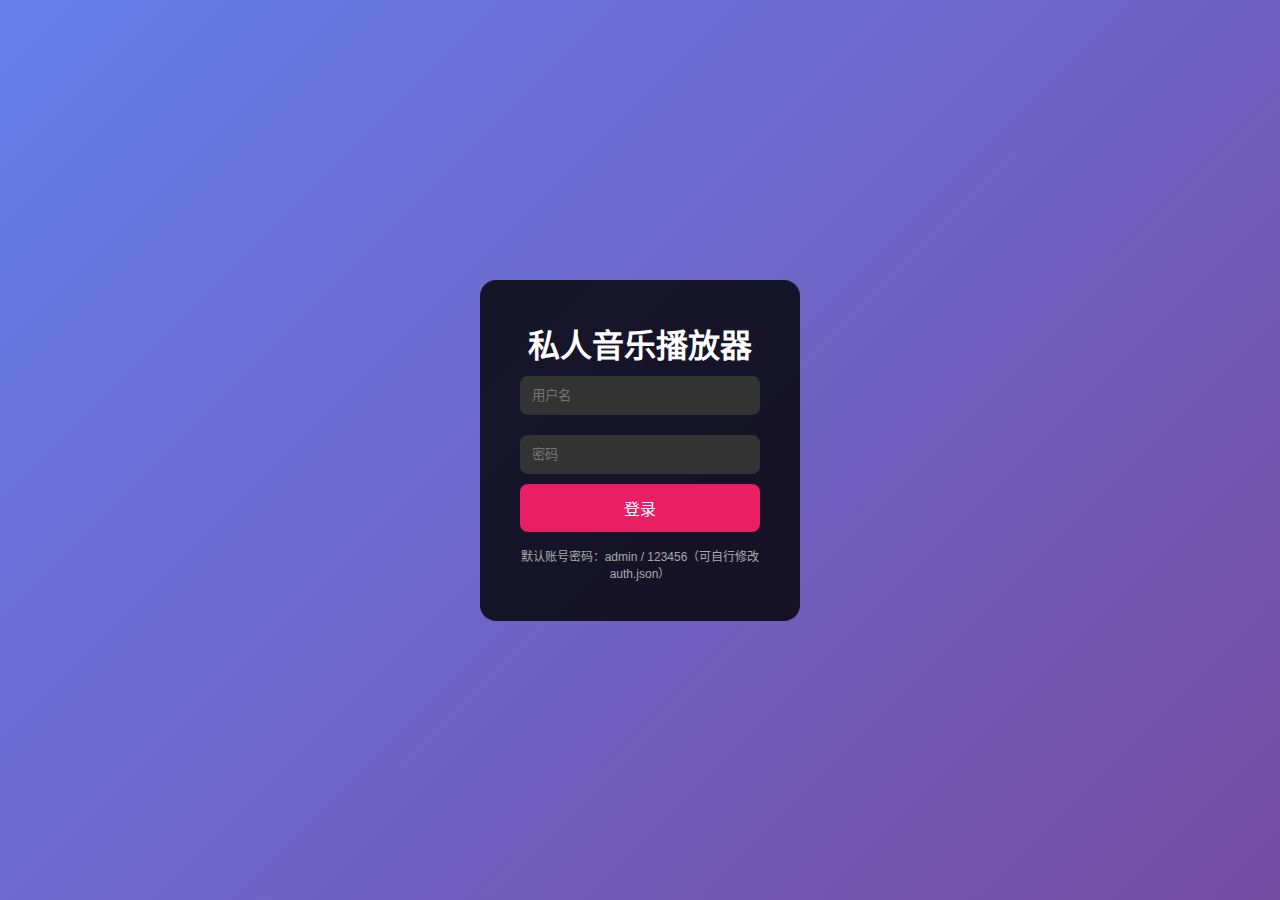
<file: index.html>
<!DOCTYPE html>
<html lang="zh-CN">
<head>
  <meta charset="UTF-8">
  <meta name="viewport" content="width=device-width, initial-scale=1.0">
  <title>私人音乐播放器 - 登录</title>
  <link rel="stylesheet" href="assets/style.css">
</head>
<body class="login-body">
  <div class="login-box">
    <h1>私人音乐播放器</h1>
    <input type="text" id="username" placeholder="用户名" autocomplete="off">
    <input type="password" id="password" placeholder="密码" autocomplete="off">
    <button id="loginBtn">登录</button>
    <p class="tip">默认账号密码：admin / 123456（可自行修改 auth.json）</p>
  </div>

  <script>
    // 简单的本地 auth.json 验证（个人用足够安全）
    document.getElementById('loginBtn').onclick = async () => {
      const u = document.getElementById('username').value.trim();
      const p = document.getElementById('password').value;
      if (!u || !p) return alert('请填写完整');

      try {
        const res = await fetch('/auth.json');
        const auth = await res.json();

        const user = auth.users.find(x => x.username === u && x.password === p);
        if (user) {
          localStorage.setItem('auth_token', btoa(u + ':' + p)); // 简单 token
          location.href = '/player.html';
        } else {
          alert('用户名或密码错误');
        }
      } catch (e) {
        alert('加载认证失败，请检查 auth.json');
      }
    };

    // 回车登录
    document.addEventListener('keydown', e => e.key === 'Enter' && document.getElementById('loginBtn').click());
  </script>
</body>
</html>
</file>
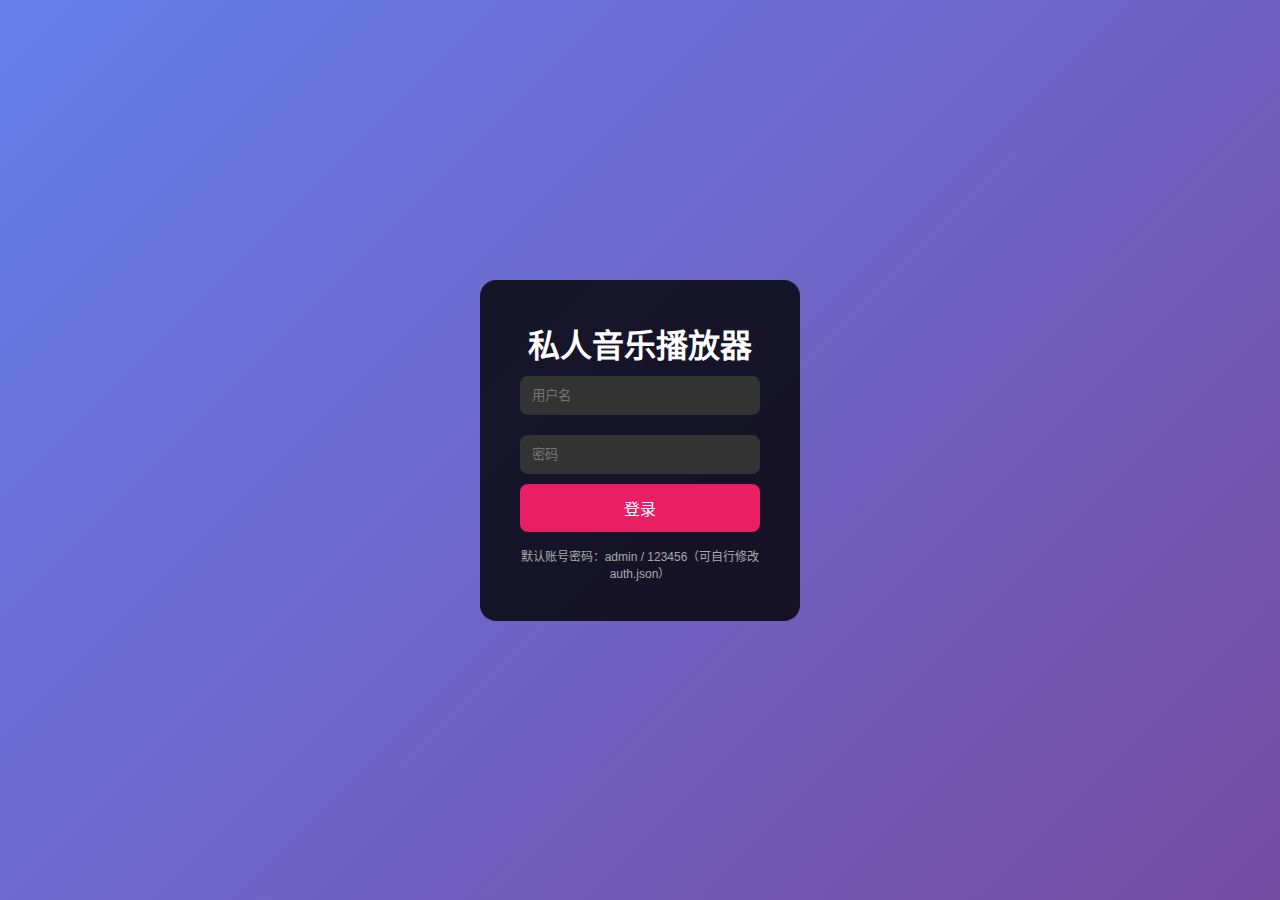
<file: player.html>
<!DOCTYPE html>
<html lang="zh-CN">
<head>
  <meta charset="UTF-8">
  <meta name="viewport" content="width=device-width, initial-scale=1.0">
  <title>私人音乐播放器</title>
  <link rel="stylesheet" href="assets/style.css">
  <link rel="stylesheet" href="https://cdnjs.cloudflare.com/ajax/libs/font-awesome/6.5.0/css/all.min.css">
</head>
<body>
  <!-- 顶部搜索栏 (保持原) -->
  <div class="search-bar">
    <input type="text" id="searchInput" placeholder="搜歌曲 / 歌手 / 专辑..." autocomplete="off">
    <select id="sourceSelect">
      <option value="kuwo">酷我 (推荐)</option>  <!-- 默认kuwo，借Solara稳源 -->
      <option value="migu">咪咕</option>
      <option value="tencent">QQ音乐</option>
      <option value="kugou">酷狗</option>
    </select>
    <button id="searchBtn"><i class="fas fa-search"></i></button>
  </div>

  <!-- 搜索结果 (保持原) -->
  <div id="results" class="results"></div>

  <!-- 播放器底部 (保持原) -->
  <div class="player">
    <div class="info">
      <img id="cover" src="[data-uri]" alt="cover">  <!-- 内联base64，避免SSL -->
      <div>
        <div id="title">未播放</div>
        <div id="artist" class="small"></div>
      </div>
    </div>

    <div class="controls">
      <button id="prevBtn"><i class="fas fa-step-backward"></i></button>
      <button id="playBtn"><i class="fas fa-play"></i></button>
      <button id="nextBtn"><i class="fas fa-step-forward"></i></button>
    </div>

    <div class="progress">
      <span id="currentTime">0:00</span>
      <div class="progress-bar">
        <div id="progressFill"></div>
      </div>
      <span id="duration">0:00</span>
    </div>

    <div class="volume">
      <i class="fas fa-volume-up"></i>
      <input type="range" id="volumeSlider" min="0" max="100" value="80">
    </div>

    <button id="playlistBtn"><i class="fas fa-list"></i></button>
  </div>

  <!-- 播放列表侧边栏 (保持原) -->
  <div id="playlist" class="playlist-hidden">
    <h3>播放列表 <span id="closePlaylist">×</span></h3>
    <ul id="playlistUl"></ul>
    <div class="clear" id="clearPlaylist">清空列表</div>
  </div>

  <!-- 歌词显示 (保持原) -->
  <div id="lyricContainer" class="lyric-hidden"></div>

  <audio id="audio" preload="metadata"></audio>  <!-- 借Solara: preload=metadata，减延迟 -->

  <script src="assets/script.js"></script>
  <script>
    // 认证拦截 (保持原)
    if (!localStorage.getItem('auth_token')) {
      location.href = '/';
    }
  </script>
  <div style="text-align:center; padding:20px; color:#aaa; font-size:12px; background:#000;">
  本网站仅供学习交流，版权归原作者所有。API 来自 GD Studio，感谢支持！
</div>
</body>
</html>
</file>
<file: assets/style.css>
:root {
  --primary: #e91e63;
  --bg: #121212;
  --card: #1e1e1e;
  --text: #fff;
  --text2: #b3b3b3;
}

* { margin:0; padding:0; box-sizing:border-box; }
body { font-family: "Microsoft YaHei", Arial; background: var(--bg); color: var(--text); min-height: 100vh; }

.login-body { display:flex; align-items:center; justify-content:center; height:100vh; background: linear-gradient(135deg,#667eea,#764ba2); }
.login-box { background:rgba(0,0,0,0.8); padding:40px; border-radius:16px; width:320px; text-align:center; }
.login-box input { width:100%; padding:12px; margin:10px 0; border:none; border-radius:8px; background:#333; color:white; }
.login-box button { width:100%; padding:12px; background:var(--primary); color:white; border:none; border-radius:8px; cursor:pointer; font-size:16px; }
.tip { margin-top:15px; font-size:12px; color:#aaa; }

/* 播放器主体 */
.search-bar { padding:20px; display:flex; gap:10px; background:#000; position:sticky; top:0; z-index:10; }
.search-bar input { flex:1; padding:12px; border:none; border-radius:8px; background:#333; color:white; }
.search-bar select, .search-bar button { padding:12px; border:none; border-radius:8px; background:var(--primary); color:white; cursor:pointer; }

.results { padding:20px; display:grid; gap:12px; grid-template-columns: repeat(auto-fill, minmax(300px, 1fr)); }
.song-item {
  background:var(--card); border-radius:12px; padding:12px; display:flex; align-items:center; gap:15px; cursor:pointer; transition:0.3s;
}
.song-item:hover { background:#333; }
.song-item img { width:60px; height:60px; border-radius:8px; object-fit:cover; }
.song-item .info h4 { margin:0; font-size:15px; }
.song-item .info p { margin:0; font-size:13px; color:var(--text2); }

/* 底部播放器 */
.player {
  position:fixed; bottom:0; left:0; right:0; background:#000; padding:15px; display:flex; align-items:center; gap:20px; border-top:1px solid #333;
}
.player .info { display:flex; align-items:center; gap:15px; min-width:200px; }
.player img { width:60px; height:60px; border-radius:8px; }
.controls button { background:none; border:none; color:white; font-size:24px; cursor:pointer; margin:0 5px; }
#playBtn { font-size:36px; }

.progress { flex:1; display:flex; align-items:center; gap:10px; }
.progress-bar { flex:1; height:6px; background:#333; border-radius:3px; overflow:hidden; cursor:pointer; }
#progressFill { height:100%; width:0%; background:var(--primary); transition: width 0.2s; }

.volume { display:flex; align-items:center; gap:8px; }
.volume input { width:80px; }

.playlist-hidden { transform:translateX(-100%); }
#playlist {
  position:fixed; left:0; top:0; bottom:0; width:320px; background:#1a1a1a; overflow-y:auto; transition:0.4s; z-index:100;
}
#playlist.show { transform:translateX(0); }
#playlist h3 { padding:20px; border-bottom:1px solid #333; }
#closePlaylist { float:right; font-size:28px; cursor:pointer; }
#playlistUl li { padding:12px 20px; cursor:pointer; border-bottom:1px solid #333; }
#playlistUl li.playing { background:var(--primary); color:white; }

.lyric-hidden { opacity:0; pointer-events:none; }
#lyricContainer {
  position:fixed; bottom:100px; left:50%; transform:translateX(-50%); background:rgba(0,0,0,0.8); padding:20px 30px; border-radius:12px;
  max-width:90%; text-align:center; transition:0.4s; font-size:18px; line-height:2; color:var(--text);
}
#lyricContainer.show { opacity:1; }

.clear { text-align:center; padding:15px; color:#aaa; cursor:pointer; border-top:1px solid #333; }
.clear:hover { color:var(--primary); }

/* 响应式 */
@media (max-width: 768px) {
  .search-bar { flex-direction:column; }
  #playlist { width:100%; }
}
</file>
